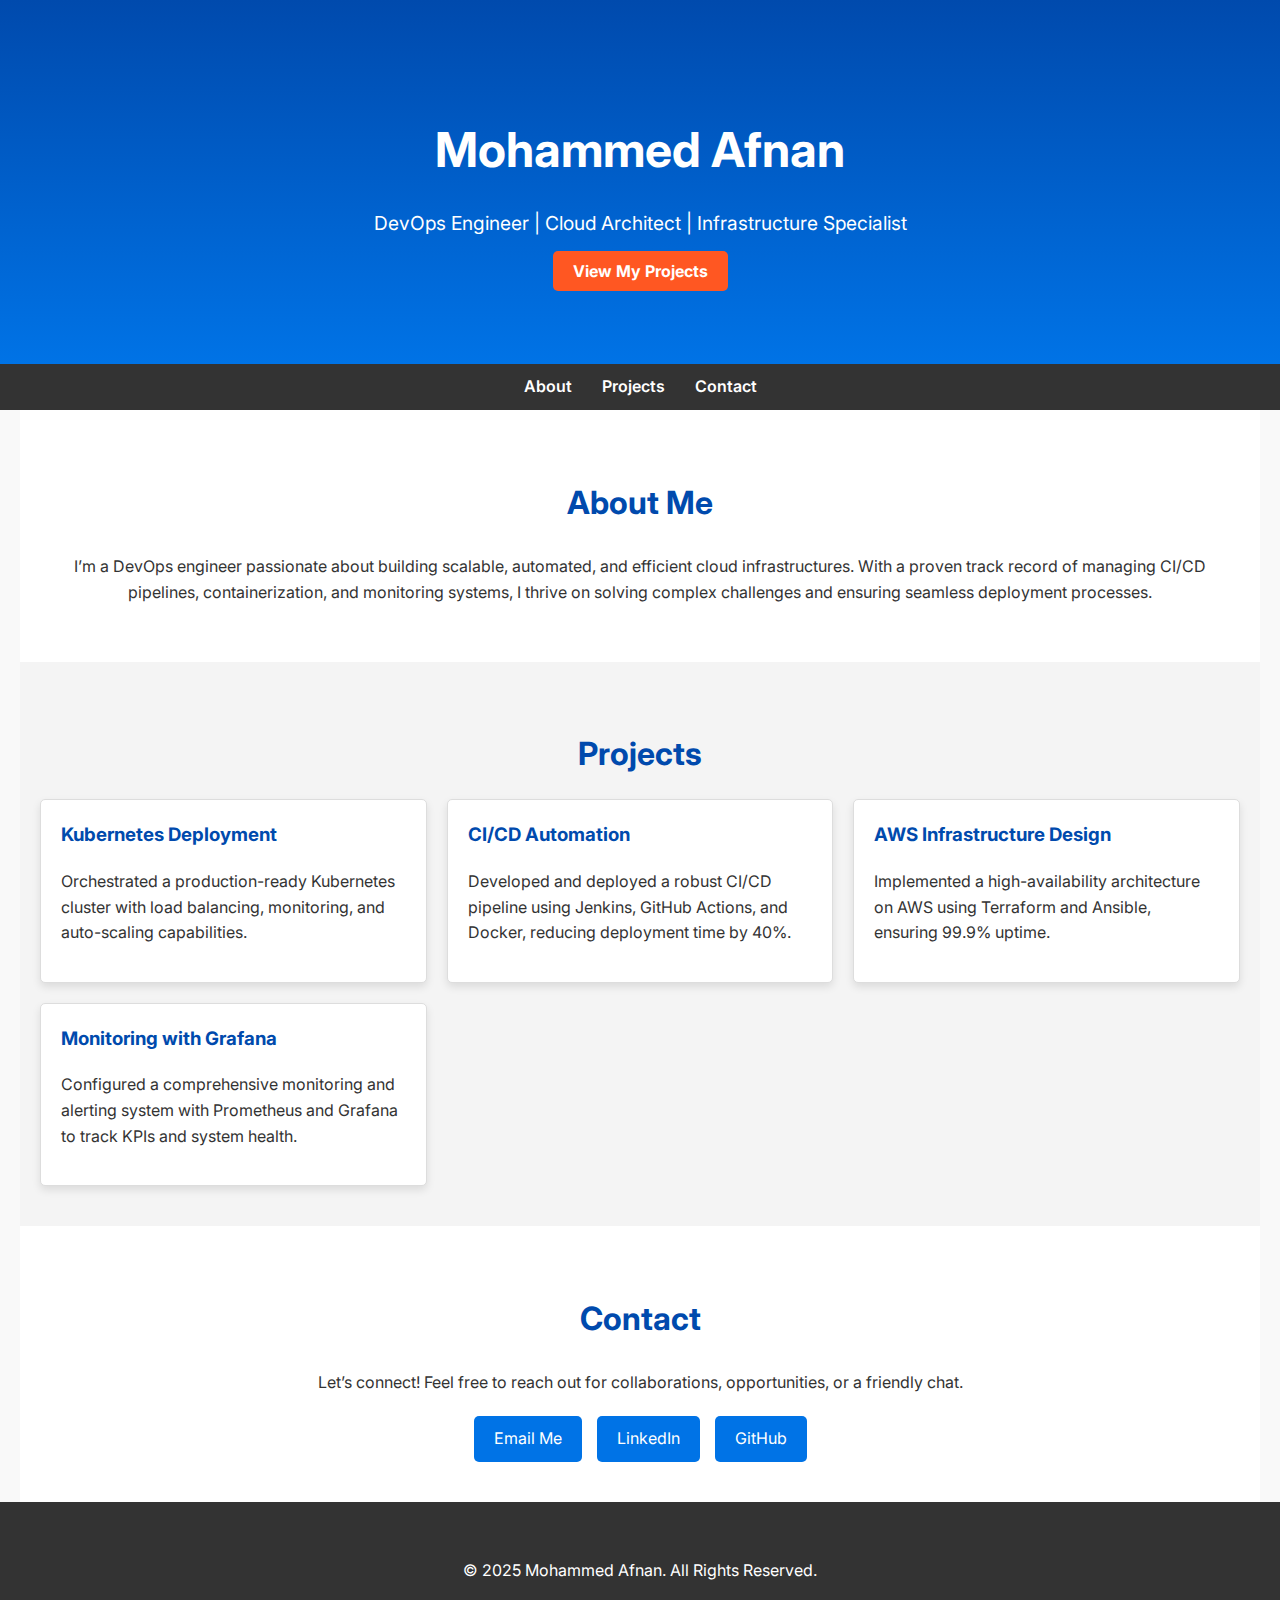
<file: index.html>
<!DOCTYPE html>
<html lang="en">
<head>
  <meta charset="UTF-8">
  <meta name="viewport" content="width=device-width, initial-scale=1.0">
  <title>Mohammed Afnan | DevOps Portfolio</title>
  <link rel="stylesheet" href="styles.css">
  <link href="https://fonts.googleapis.com/css2?family=Inter:wght@400;600;700&display=swap" rel="stylesheet">
</head>
<body>
  <header>
    <div class="hero">
      <div class="container">
        <h1>Mohammed Afnan</h1>
        <p>DevOps Engineer | Cloud Architect | Infrastructure Specialist</p>
        <a href="#projects" class="cta-button">View My Projects</a>
      </div>
    </div>
  </header>

  <nav>
    <ul class="navbar">
      <li><a href="#about">About</a></li>
      <li><a href="#projects">Projects</a></li>
      <li><a href="#contact">Contact</a></li>
    </ul>
  </nav>

  <main>
    <section id="about" class="container">
      <h2>About Me</h2>
      <p>I’m a DevOps engineer passionate about building scalable, automated, and efficient cloud infrastructures. With a proven track record of managing CI/CD pipelines, containerization, and monitoring systems, I thrive on solving complex challenges and ensuring seamless deployment processes.</p>
    </section>

    <section id="projects" class="container">
      <h2>Projects</h2>
      <div class="projects-grid">
        <div class="project-card">
          <h3>Kubernetes Deployment</h3>
          <p>Orchestrated a production-ready Kubernetes cluster with load balancing, monitoring, and auto-scaling capabilities.</p>
        </div>
        <div class="project-card">
          <h3>CI/CD Automation</h3>
          <p>Developed and deployed a robust CI/CD pipeline using Jenkins, GitHub Actions, and Docker, reducing deployment time by 40%.</p>
        </div>
        <div class="project-card">
          <h3>AWS Infrastructure Design</h3>
          <p>Implemented a high-availability architecture on AWS using Terraform and Ansible, ensuring 99.9% uptime.</p>
        </div>
        <div class="project-card">
          <h3>Monitoring with Grafana</h3>
          <p>Configured a comprehensive monitoring and alerting system with Prometheus and Grafana to track KPIs and system health.</p>
        </div>
      </div>
    </section>

    <section id="contact" class="container">
      <h2>Contact</h2>
      <p>Let’s connect! Feel free to reach out for collaborations, opportunities, or a friendly chat.</p>
      <div class="contact-links">
        <a href="mailto:afnan.devops@example.com" class="contact-link">Email Me</a>
        <a href="https://linkedin.com/in/mohammedafnan" target="_blank" class="contact-link">LinkedIn</a>
        <a href="https://github.com/mohammedafnan" target="_blank" class="contact-link">GitHub</a>
      </div>
    </section>
  </main>

  <footer>
    <div class="container">
      <p>&copy; 2025 Mohammed Afnan. All Rights Reserved.</p>
    </div>
  </footer>
</body>
</html>
</file>
<file: styles.css>
/* General Styles */
body {
    font-family: 'Inter', sans-serif;
    margin: 0;
    padding: 0;
    color: #333;
    line-height: 1.6;
    background-color: #f9f9f9;
  }
  
  .container {
    max-width: 1200px;
    margin: 0 auto;
    padding: 20px;
  }
  
  /* Header */
  header {
    background: linear-gradient(to bottom, #004aad, #0073e6);
    color: white;
    text-align: center;
    padding: 60px 20px;
  }
  
  header .hero h1 {
    font-size: 3rem;
    margin-bottom: 10px;
  }
  
  header .hero p {
    font-size: 1.2rem;
    margin-bottom: 20px;
  }
  
  header .cta-button {
    background: #ff5722;
    color: white;
    padding: 10px 20px;
    text-decoration: none;
    border-radius: 5px;
    font-weight: bold;
  }
  
  header .cta-button:hover {
    background: #e64a19;
  }
  
  /* Navigation Bar */
  nav {
    background: #333;
  }
  
  .navbar {
    list-style: none;
    display: flex;
    justify-content: center;
    padding: 10px;
    margin: 0;
  }
  
  .navbar li {
    margin: 0 15px;
  }
  
  .navbar a {
    color: white;
    text-decoration: none;
    font-weight: 600;
    transition: color 0.3s;
  }
  
  .navbar a:hover {
    color: #ff5722;
  }
  
  /* About Section */
  #about {
    background: #ffffff;
    padding: 40px 20px;
    text-align: center;
  }
  
  #about h2 {
    font-size: 2rem;
    color: #004aad;
  }
  
  /* Projects Section */
  #projects {
    background: #f4f4f4;
    padding: 40px 20px;
  }
  
  #projects h2 {
    text-align: center;
    font-size: 2rem;
    color: #004aad;
    margin-bottom: 20px;
  }
  
  .projects-grid {
    display: grid;
    grid-template-columns: repeat(auto-fit, minmax(300px, 1fr));
    gap: 20px;
  }
  
  .project-card {
    background: white;
    border: 1px solid #ddd;
    border-radius: 5px;
    padding: 20px;
    box-shadow: 0 4px 8px rgba(0, 0, 0, 0.1);
    transition: transform 0.3s, box-shadow 0.3s;
  }
  
  .project-card:hover {
    transform: translateY(-5px);
    box-shadow: 0 6px 15px rgba(0, 0, 0, 0.15);
  }
  
  .project-card h3 {
    margin-top: 0;
    color: #004aad;
  }
  
  /* Contact Section */
  #contact {
    background: #ffffff;
    padding: 40px 20px;
    text-align: center;
  }
  
  #contact h2 {
    font-size: 2rem;
    color: #004aad;
  }
  
  .contact-links {
    display: flex;
    justify-content: center;
    gap: 15px;
    margin-top: 20px;
  }
  
  .contact-link {
    background: #0073e6;
    color: white;
    text-decoration: none;
    padding: 10px 20px;
    border-radius: 5px;
    transition: background 0.3s;
  }
  
  .contact-link:hover {
    background: #005bb5;
  }
  
  /* Footer */
  footer {
    background: #333;
    color: white;
    text-align: center;
    padding: 20px 0;
  }
</file>
